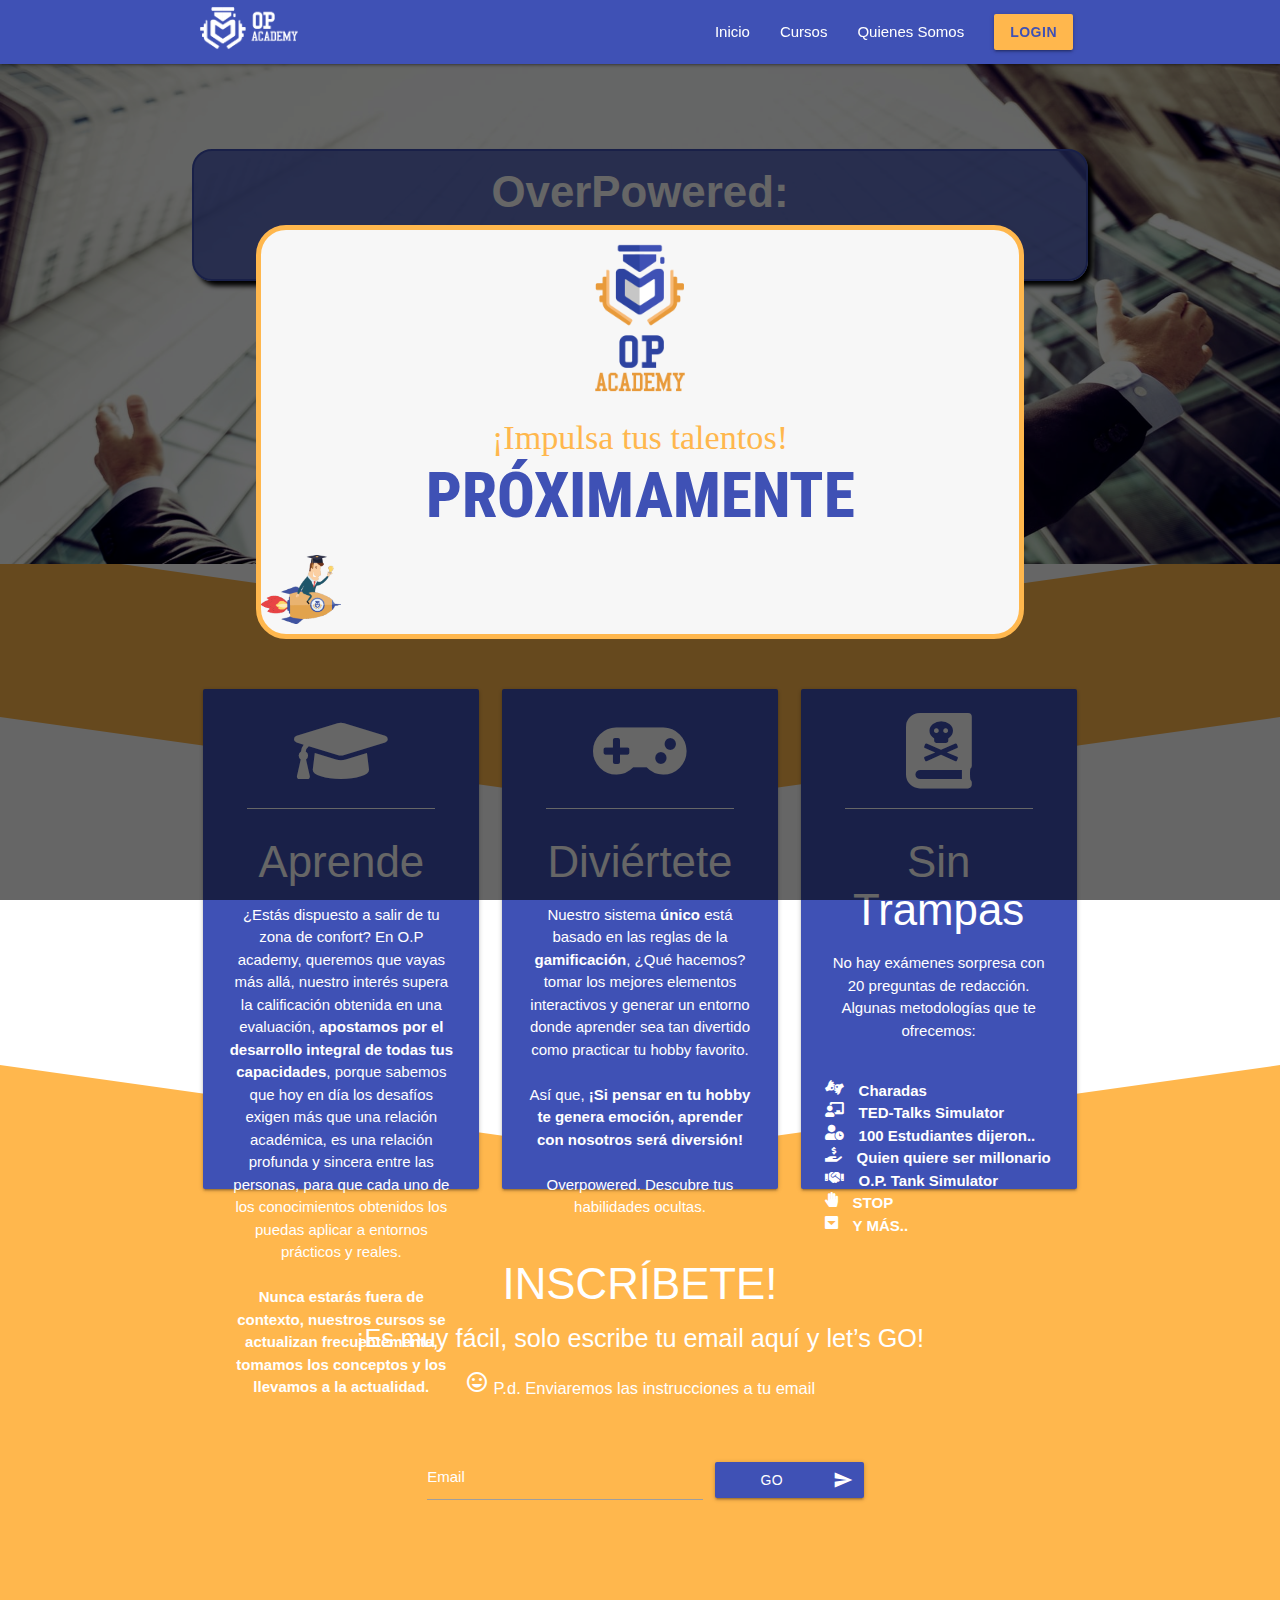
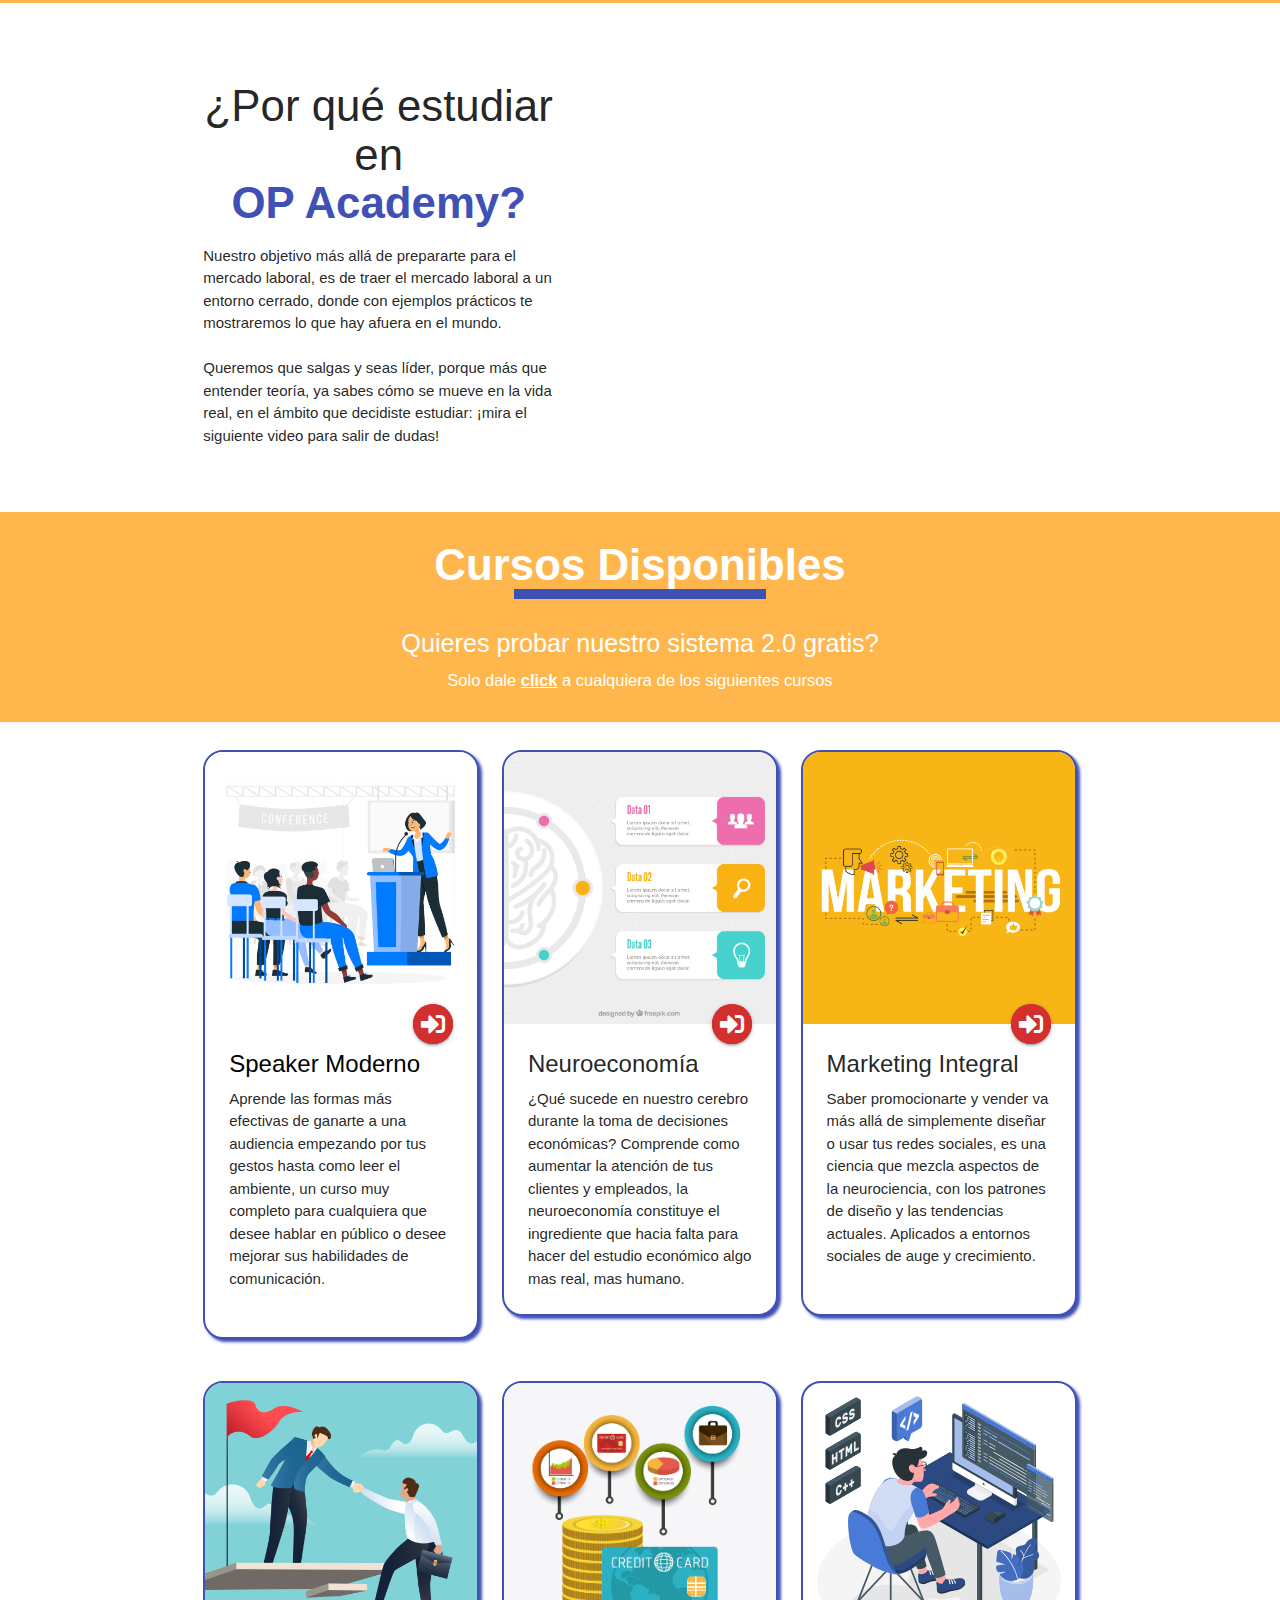
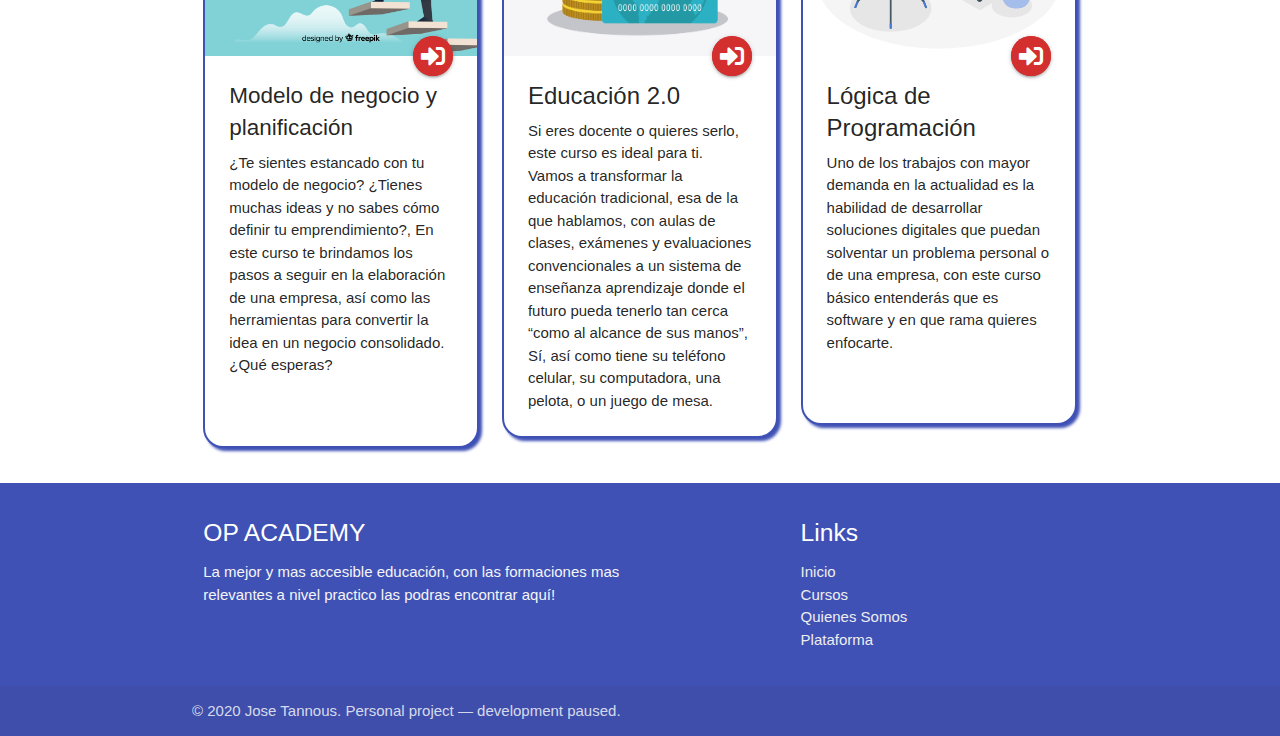
<file: index.html>
<!DOCTYPE html>
<html lang="en">
  <head>
    <!--Import Google Icon Fontt-->
    <link
      href="https://fonts.googleapis.com/icon?family=Material+Icons"
      rel="stylesheet"
    />
    <!--Import FONTAWESOME Icon Fontt-->
    <link
      rel="stylesheet"
      href="https://use.fontawesome.com/releases/v5.13.0/css/all.css"
    />
    <!--Import materialize.css-->
    <link
      type="text/css"
      rel="stylesheet"
      href="css/materialize.css"
      media="screen,projection"
    />
    <!--Import OP ACADEMY css-->
    <link
      type="text/css"
      rel="stylesheet"
      href="css/opstyle.css"
      media="screen,projection"
    />
    <!--Let browser know website is optimized for mobile-->
    <meta name="viewport" content="width=device-width, initial-scale=1.0" />
    <!-- title -->
    <meta charset="UTF-8" />
    <title>OP ACADEMY - Aprendizaje 2.0</title>
  </head>

  <body>
    <!-- BLOCKING AD -->

    <div class="block-ad-bg">
      <div class="block-ad-text center-align">
        <img src="img/logo-og.png" class="logoAD" />
        <h4 class="sub-text">¡Impulsa tus talentos!</h4>
        <h1 class="main-text">PRÓXIMAMENTE</h1>
        <img src="img/anim/rocketman.gif" class="rocketman" />
      </div>
    </div>

    <!-- NavBar -->

    <div class="navbar-fixed">
      <nav class="indigo">
        <div class="nav-wrapper container">
          <a href="#!" class="brand-logo"><img src="img/logo.png" /></a>
          <a href="#" data-target="mobile-demo" class="sidenav-trigger"
            ><i class="material-icons">menu</i></a
          >
          <ul class="right hide-on-med-and-down">
            <li><a href="index.html">Inicio</a></li>
            <li><a href="#!">Cursos</a></li>
            <li><a href="#!">Quienes Somos</a></li>
            <li>
              <a
                href="#!"
                class="btn waves-effect waves-light orange lighten-2 indigo-text btn-login"
                >Login</a
              >
            </li>
          </ul>
        </div>
      </nav>
    </div>

    <!-- Mobile NavBar -->
    <ul class="sidenav indigo" id="mobile-demo">
      <li><a href="index.html" class="white-text hoverable">Inicio</a></li>
      <li><a href="#!" class="white-text hoverable">Cursos</a></li>
      <li><a href="#!" class="white-text hoverable">Quienes Somos</a></li>
      <br />
      <li class="row">
        <div class="container">
          <a
            href="#!"
            class="hoverable btn waves-effect waves-light orange lighten-2 indigo-text btn-login col s12"
            >Login</a
          >
        </div>
      </li>
      <li class="row">
        <div class="container">
          <a
            href="#!"
            class="hoverable btn waves-effect waves-light orange lighten-2 indigo-text btn-login col s12"
            >Signup</a
          >
        </div>
      </li>
    </ul>

    <!-- 

      Content Starts Here
    
    -->

    <!-- 
      
      Slider Principal
    
    -->

    <div class="slider">
      <ul class="slides">
        <li>
          <img src="img/index/slider0.jpg" />
          <!-- random image -->
          <div class="caption center-align">
            <div class="box-slider"></div>
            <h3 class="slider-text">OverPowered:</h3>
            <h5 class="slider-subtext">
              ¡Descubrimos tus habilidades y talentos ocultos!
            </h5>
          </div>
        </li>
        <li>
          <img src="img/index/slider1.jpg" />
          <!-- random image -->
          <div class="caption center-align">
            <div class="box-slider"></div>
            <h3 class="slider-text">Certifícate en modalidad 2.0:</h3>
            <h5 class="slider-subtext">
              Con O.P academy estudiar es solo el inicio
            </h5>
          </div>
        </li>
        <li>
          <img src="img/index/slider2.jpg" />
          <!-- random image -->
          <div class="caption center-align">
            <div class="box-slider"></div>
            <h3 class="slider-text">Relájate y Disfruta:</h3>
            <h5 class="slider-subtext">
              ¡Mas allá de una calificación, hay una experiencia!
            </h5>
          </div>
        </li>
        <li>
          <img src="img/index/slider3.jpg" />
          <!-- random image -->
          <div class="caption center-align">
            <div class="box-slider"></div>
            <h3 class="slider-text">Modelo de estudio 2.0:</h3>
            <h5 class="slider-subtext">
              El futuro al alcance de tus manos
            </h5>
          </div>
        </li>
        <li>
          <img src="img/index/slider4.jpg" />
          <!-- random image -->
          <div class="caption center-align">
            <h3 class="slider-text">
              ¡Aprende, Disfruta y<br />
              comparte esta experiencia!
            </h3>
            <h5 class="slider-subtext">
              Creando redes para el éxito
            </h5>
            <div class="box-slider"></div>
          </div>
        </li>
      </ul>
    </div>

    <!-- 
      
      DIVISOR #1

     -->

    <br />
    <div class="row div1-fixer"></div>
    <div class="row">
      <div class="col s6 m6 l6 orange lighten-2 dividerLeft1">
        <div class="contenido1"></div>
      </div>
      <div class="col s6 m6 l6 orange lighten-2 dividerRight1">
        <div class="contenido1"></div>
      </div>
    </div>

    <!-- 
      
      PASOS CARDS

     -->
    <div class="container">
      <div class="row center-align">
        <div class="col s12 m6 l4">
          <div class="card-panel indigo hoverable">
            <i class="fas fa-graduation-cap fa-5x fa-inverse"></i>
            <div class="divider white"></div>
            <h3 class="title-card">Aprende</h3>
            <div class="white-text">
              ¿Estás dispuesto a salir de tu zona de confort? En O.P academy,
              queremos que vayas más allá, nuestro interés supera la
              calificación obtenida en una evaluación,
              <b
                >apostamos por el desarrollo integral de todas tus
                capacidades</b
              >, porque sabemos que hoy en día los desafíos exigen más que una
              relación académica, es una relación profunda y sincera entre las
              personas, para que cada uno de los conocimientos obtenidos los
              puedas aplicar a entornos prácticos y reales.
              <br />
              <br />
              <b
                >Nunca estarás fuera de contexto, nuestros cursos se actualizan
                frecuentemente, tomamos los conceptos y los llevamos a la
                actualidad.</b
              >
            </div>
          </div>
        </div>
        <div class="col s12 m6 l4">
          <div class="card-panel indigo hoverable">
            <i class="fas fa-gamepad fa-5x fa-inverse"></i>
            <div class="divider white"></div>
            <h3 class="title-card">Diviértete</h3>
            <div class="white-text">
              Nuestro sistema <b>único</b> está basado en las reglas de la
              <b>gamificación</b>, ¿Qué hacemos? tomar los mejores elementos
              interactivos y generar un entorno donde aprender sea tan divertido
              como practicar tu hobby favorito.
              <br />
              <br />
              Así que,
              <b
                >¡Si pensar en tu hobby te genera emoción, aprender con nosotros
                será diversión!</b
              >
              <br />
              <br />
              Overpowered. Descubre tus habilidades ocultas.
              <br />
              <br />
              <br />
              <br />
            </div>
          </div>
        </div>
        <div class="col s12 m12 l4">
          <div class="card-panel indigo hoverable">
            <i class="fas fa-book-dead fa-5x fa-inverse"></i>
            <div class="divider white"></div>
            <h3 class="title-card">Sin Trampas</h3>
            <div class="white-text">
              No hay exámenes sorpresa con 20 preguntas de redacción. Algunas
              metodologías que te ofrecemos:
            </div>
            <br />
            <ul class="white-text left-align">
              <li>
                <i class="fas fa-american-sign-language-interpreting left"></i
                ><b>Charadas</b>
              </li>
              <li>
                <i class="fas fa-chalkboard-teacher left"></i
                ><b>TED-Talks Simulator</b>
              </li>
              <li>
                <i class="fas fa-user-clock left"></i
                ><b>100 Estudiantes dijeron..</b>
              </li>
              <li>
                <i class="fas fa-hand-holding-usd left"></i
                ><b>Quien quiere ser millonario</b>
              </li>
              <li>
                <i class="fas fa-handshake left"></i><b>O.P. Tank Simulator</b>
              </li>
              <li><i class="fas fa-hand-paper left"></i><b>STOP</b></li>
              <li>
                <i class="fas fa-caret-square-down left"></i><b>Y MÁS..</b>
              </li>
            </ul>
          </div>
        </div>
      </div>
    </div>

    <!-- 

      CALL TO ACTION BANNEr

    -->
    <div class="row">
      <div class="col s6 m6 l6 orange lighten-2 dividerLeft2">
        <div class="contenido2"></div>
      </div>

      <div class="col s6 m6 l6 orange lighten-2 dividerRight2">
        <div class="contenido2"></div>
      </div>

      <div class="cta orange lighten-2">
        <h3>INSCRÍBETE!</h3>
        <h5 class="flow-text">
          ¡Es muy fácil, solo escribe tu email aquí y let’s GO!
        </h5>

        <p class="small-letters">
          <i class="material-icons">mood</i>
          P.d. Enviaremos las instrucciones a tu email
        </p>

        <br />

        <div class="row container">
          <form class="">
            <div class="input-field col s9 m6 offset-m2 l4 offset-l3">
              <input id="email" type="text" class="validate color-white" />
              <label for="email" class="white-text">Email</label>
            </div>
            <br />
            <button
              class="btn indigo waves-effect waves-light col s3 m3 l2 hoverable"
              type="submit"
              name="action"
            >
              GO
              <i class="material-icons right">send</i>
            </button>
          </form>
        </div>
      </div>
    </div>

    <!-- 

      VIDEO EXPLANATION SECTION

    -->

    <div class="container row youtube-sect-container">
      <div class="col s12 l5">
        <h3 class="center">
          ¿Por qué estudiar en
          <br />
          <b class="indigo-text">OP Academy?</b>
        </h3>

        <p>
          Nuestro objetivo más allá de prepararte para el mercado laboral, es de
          traer el mercado laboral a un entorno cerrado, donde con ejemplos
          prácticos te mostraremos lo que hay afuera en el mundo.
          <br />
          <br />
          Queremos que salgas y seas líder, porque más que entender teoría, ya
          sabes cómo se mueve en la vida real, en el ámbito que decidiste
          estudiar: ¡mira el siguiente video para salir de dudas!
        </p>
      </div>
      <div class="col s12 l6 offset-l1">
        <div class="video-container youtube-vid">
          <iframe
            width="560"
            height="315"
            src="https://www.youtube-nocookie.com/embed/zyh3lPYHlHI"
            frameborder="0"
            allow="accelerometer; autoplay; encrypted-media; gyroscope; picture-in-picture"
            allowfullscreen
          ></iframe>
        </div>
      </div>
    </div>

    <!-- 

      DIVIDER 2 SECTION

    -->

    <div class="row">
      <div class="orange lighten-2 col s12 center-align">
        <h3 class="white-text">
          <b>Cursos Disponibles</b>
          <div class="underline"></div>
        </h3>
        <p class="flow-text white-text">
          Quieres probar nuestro sistema 2.0 gratis?
        </p>
        <p class="small-letters white-text" style="margin: -20px 0 30px 0;">
          Solo dale <u><b>click</b></u> a cualquiera de los siguientes cursos
        </p>
      </div>
    </div>

    <!-- 

      CURSOS

    -->

    <!-- First Row -->
    <div class="container row">
      <div class="col s12 m4">
        <div class="card cursos-border">
          <div class="card-image">
            <img src="img/index/c-speaker.jpg" />
            <a
              href="/app/firstTime.html"
              class="btn-floating halfway-fab waves-effect waves-light red darken-2 pulse"
              ><i class="fas fa-sign-in-alt"></i
            ></a>
          </div>
          <div class="card-content">
            <span class="card-title black-text"><b>Speaker Moderno</b></span>
            <p>
              Aprende las formas más efectivas de ganarte a una audiencia
              empezando por tus gestos hasta como leer el ambiente, un curso muy
              completo para cualquiera que desee hablar en público o desee
              mejorar sus habilidades de comunicación.
              <br />
              <br />
            </p>
          </div>
        </div>
      </div>
      <div class="col s12 m4">
        <div class="card cursos-border">
          <div class="card-image">
            <img src="img/index/c-neuro.jpg" />

            <a
              href="/app/firstTime.html"
              class="btn-floating halfway-fab waves-effect waves-light red darken-2 pulse"
              ><i class="fas fa-sign-in-alt"></i
            ></a>
          </div>
          <div class="card-content">
            <span class="card-title"><b>Neuroeconomía</b></span>
            <p>
              ¿Qué sucede en nuestro cerebro durante la toma de decisiones
              económicas? Comprende como aumentar la atención de tus clientes y
              empleados, la neuroeconomía constituye el ingrediente que hacia
              falta para hacer del estudio económico algo mas real, mas humano.
            </p>
          </div>
        </div>
      </div>
      <div class="col s12 m4">
        <div class="card cursos-border">
          <div class="card-image">
            <img src="img/index/c-marketing.jpg" />

            <a
              href="/app/firstTime.html"
              class="btn-floating halfway-fab waves-effect waves-light red darken-2 pulse"
              ><i class="fas fa-sign-in-alt"></i
            ></a>
          </div>
          <div class="card-content">
            <span class="card-title"><b>Marketing Integral</b></span>
            <p>
              Saber promocionarte y vender va más allá de simplemente diseñar o
              usar tus redes sociales, es una ciencia que mezcla aspectos de la
              neurociencia, con los patrones de diseño y las tendencias
              actuales. Aplicados a entornos sociales de auge y crecimiento.
              <br />
              <br />
            </p>
          </div>
        </div>
      </div>
    </div>

    <!-- Second ROW -->

    <div class="container row">
      <div class="col s12 m4">
        <div class="card cursos-border">
          <div class="card-image">
            <img src="img/index/c-leadership.jpg" />
            <a
              href="/app/firstTime.html"
              class="btn-floating halfway-fab waves-effect waves-light red darken-2 pulse"
              ><i class="fas fa-sign-in-alt"></i
            ></a>
          </div>
          <div class="card-content">
            <span class="card-title" style="font-size: 1.5rem;"
              ><b>Modelo de negocio y planificación</b></span
            >
            <p>
              ¿Te sientes estancado con tu modelo de negocio? ¿Tienes muchas
              ideas y no sabes cómo definir tu emprendimiento?, En este curso te
              brindamos los pasos a seguir en la elaboración de una empresa, así
              como las herramientas para convertir la idea en un negocio
              consolidado. ¿Qué esperas?
              <br />
              <br />
              <br />
            </p>
          </div>
        </div>
      </div>
      <div class="col s12 m4">
        <div class="card cursos-border">
          <div class="card-image">
            <img src="img/index/c-finances.jpg" />

            <a
              href="/app/firstTime.html"
              class="btn-floating halfway-fab waves-effect waves-light red darken-2 pulse"
              ><i class="fas fa-sign-in-alt"></i
            ></a>
          </div>
          <div class="card-content">
            <span class="card-title"><b>Educación 2.0</b></span>
            <p>
              Si eres docente o quieres serlo, este curso es ideal para ti.
              Vamos a transformar la educación tradicional, esa de la que
              hablamos, con aulas de clases, exámenes y evaluaciones
              convencionales a un sistema de enseñanza aprendizaje donde el
              futuro pueda tenerlo tan cerca “como al alcance de sus manos”, Sí,
              así como tiene su teléfono celular, su computadora, una pelota, o
              un juego de mesa.
            </p>
          </div>
        </div>
      </div>
      <div class="col s12 m4">
        <div class="card cursos-border">
          <div class="card-image">
            <img src="img/index/c-programming-svg.svg" />

            <a
              href="/app/firstTime.html"
              class="btn-floating halfway-fab waves-effect waves-light red darken-2 pulse"
              ><i class="fas fa-sign-in-alt"></i
            ></a>
          </div>
          <div class="card-content">
            <span class="card-title"><b>Lógica de Programación</b></span>
            <p>
              Uno de los trabajos con mayor demanda en la actualidad es la
              habilidad de desarrollar soluciones digitales que puedan solventar
              un problema personal o de una empresa, con este curso básico
              entenderás que es software y en que rama quieres enfocarte.
              <br />
              <br />
              <br />
            </p>
          </div>
        </div>
      </div>
    </div>

    <!-- 

      FOOTER

    -->

    <footer class="page-footer indigo">
      <div class="container">
        <div class="row">
          <div class="col l6 s12">
            <h5 class="white-text">OP ACADEMY</h5>
            <p class="grey-text text-lighten-4">
              La mejor y mas accesible educación, con las formaciones mas
              relevantes a nivel practico las podras encontrar aquí!
            </p>
          </div>
          <div class="col l4 offset-l2 s12">
            <h5 class="white-text">Links</h5>
            <ul>
              <li><a class="grey-text text-lighten-3" href="#!">Inicio</a></li>
              <li><a class="grey-text text-lighten-3" href="#!">Cursos</a></li>
              <li>
                <a class="grey-text text-lighten-3" href="#!">Quienes Somos</a>
              </li>
              <li>
                <a class="grey-text text-lighten-3" href="#!">Plataforma</a>
              </li>
            </ul>
          </div>
        </div>
      </div>
      <div class="footer-copyright">
        <div class="container">
          © 2020 Jose Tannous. Personal project — development paused.
        </div>
      </div>
    </footer>

    <!--JavaScript at end of body for optimized loading-->
    <script type="text/javascript" src="js/materialize.min.js"></script>
    <script type="text/javascript" src="js/init.js"></script>
  </body>
</html>
</file>
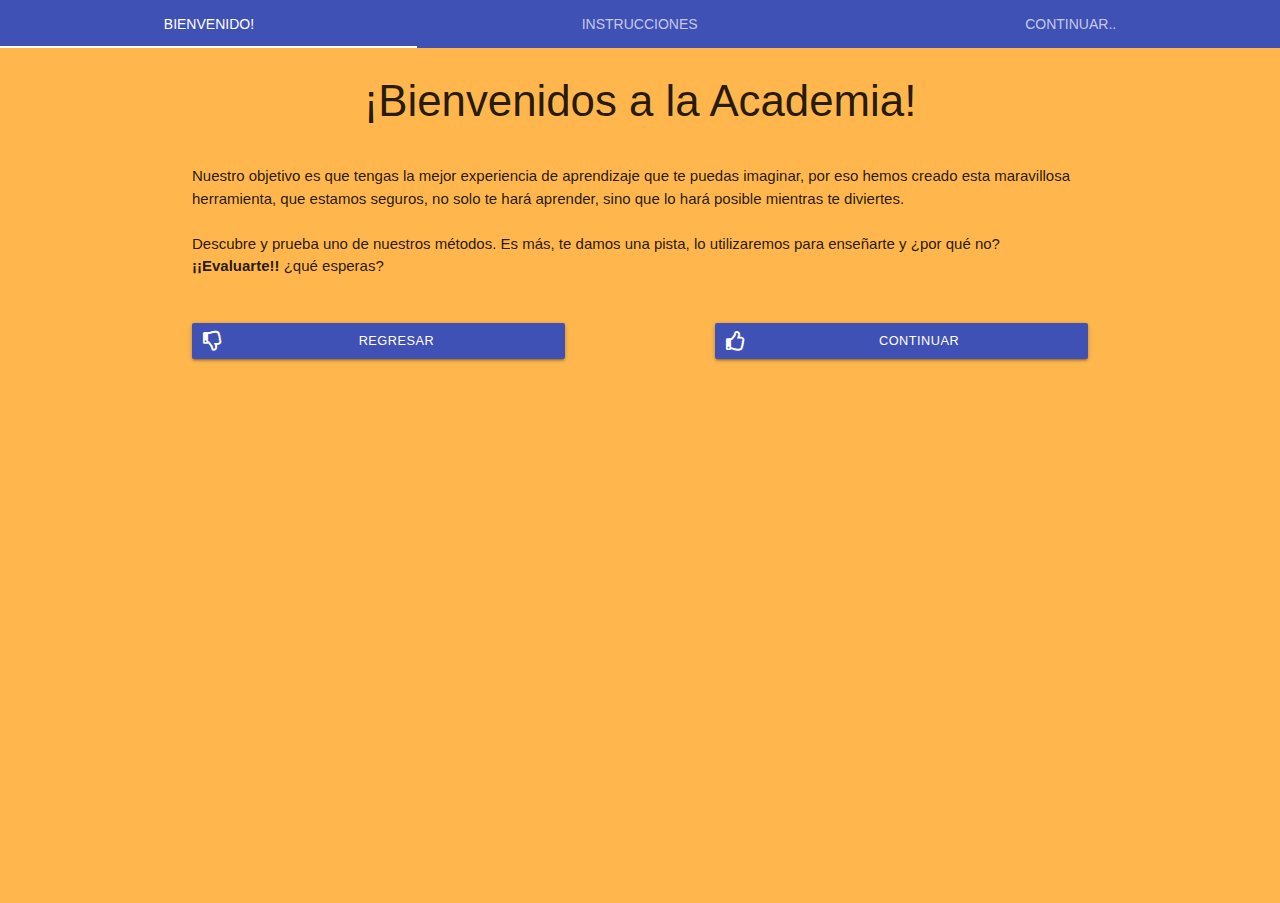
<file: app/firstTime.html>
<!DOCTYPE html>
<html lang="en">
  <head>
    <!--Import Google Icon Fontt-->
    <link
      href="https://fonts.googleapis.com/icon?family=Material+Icons"
      rel="stylesheet"
    />
    <!--Import FONTAWESOME Icon Fontt-->
    <link
      rel="stylesheet"
      href="https://use.fontawesome.com/releases/v5.13.0/css/all.css"
    />
    <!--Import materialize.css-->
    <link
      type="text/css"
      rel="stylesheet"
      href="/css/materialize.css"
      media="screen,projection"
    />
    <!--Import OP ACADEMY css-->
    <link
      type="text/css"
      rel="stylesheet"
      href="/css/opstyle.css"
      media="screen,projection"
    />
    <!--Let browser know website is optimized for mobile-->
    <meta name="viewport" content="width=device-width, initial-scale=1.0" />
    <!-- title -->
    <meta charset="UTF-8" />
    <title>OP ACADEMY - Aprendizaje 2.0</title>
  </head>
  <body class="firstTimeBody">
    <ul class="tabs tabs-fixed-width">
      <li class="tab col s4 tabs-firstTimers">
        <a id="screen1" class="active" href="#app-paso-1">Bienvenido!</a>
      </li>
      <li class="tab col s4 tabs-firstTimers">
        <a id="screen2" href="#app-paso-2">Instrucciones</a>
      </li>
      <li class="tab col s4 tabs-firstTimers">
        <a id="screen3" href="#app-paso-3">Continuar..</a>
      </li>
    </ul>
    <div id="app-paso-1" class="col s12 tab-fullscreen">
      <div class="container">
        <div class="row">
          <div class="col s12">
            <h3 class="center-align">¡Bienvenidos a la Academia!</h3>

            <br />
            Nuestro objetivo es que tengas la mejor experiencia de aprendizaje
            que te puedas imaginar, por eso hemos creado esta maravillosa
            herramienta, que estamos seguros, no solo te hará aprender, sino que
            lo hará posible mientras te diviertes.
            <br />
            <br />
            Descubre y prueba uno de nuestros métodos. Es más, te damos una
            pista, lo utilizaremos para enseñarte y ¿por qué no?
            <b>¡¡Evaluarte!!</b> ¿qué esperas?
            <br />
            <br />
            <br />
            <a
              class="btn btn-firstTimer indigo col s5 center-align"
              href="../index.html"
              ><i class="far fa-thumbs-down left"></i>Regresar</a
            >
            <a
              id="btn-goToScreen2"
              class="btn btn-firstTimer indigo col s5 push-s2 center-align"
              ><i class="far fa-thumbs-up left"></i>Continuar</a
            >
          </div>
        </div>
      </div>
    </div>
    <div id="app-paso-2" class="col s12 tab-fullscreen">
      <div class="container">
        <div class="row">
          <div class="col s12">
            <h3 class="center-align">Instrucciones<br />Generales</h3>

            <br />
            <ul>
              <li>
                <p>
                  <b>1. Leer todas las instrucciones</b> <br />Como cada
                  experiencia y cada ejercicio es diferente, es importante que
                  te acostumbres a leer las instrucciones de cada metodología
                  implementada.
                </p>
              </li>
              <li>
                <p>
                  <b>2. No te desesperes</b><br />
                  El algoritmo de OP Academy esta diseñado especialmente para
                  que aprendas y te diviertas, por lo que no acertar preguntas,
                  no significa automáticamente malas calificaciones. Ya que
                  monitoreamos de cerca tu crecimiento, más que tu perfección.
                </p>
              </li>
              <li>
                <p>
                  <b>3. Diviértete!!</b><br />Suena sencillo, pero es el más
                  importante, aprendemos a medida que nos equivocamos, por lo
                  que esta manera de enseñar es proporcionalmente efectiva,
                  tanto como tu paz y disfrute de las actividades.
                </p>
              </li>
            </ul>

            <br />
            <a
              id="btn-goToScreen1"
              class="btn btn-firstTimer indigo col s5 center-align"
              ><i class="far fa-thumbs-down left"></i>Regresar</a
            >
            <a
              id="btn-goToScreen3"
              class="btn btn-firstTimer indigo col s5 push-s2 center-align"
              ><i class="far fa-thumbs-up left"></i>Continuar</a
            >
          </div>
        </div>
      </div>
    </div>
    <div id="app-paso-3" class="col s12 tab-fullscreen">
      <div class="container">
        <div class="row">
          <div class="col s12">
            <h3 class="center-align">¿Preparado?</h3>

            <br />
            ¡Al darle continuar, estas aceptando los términos y política de la
            institución e iniciarías una etapa nueva de prueba para que puedas
            experimentar lo mejor de OP Academy! Aquí es donde inicia tu
            verdadera carrera y desarrollo profesional con muchas actividades
            dinámicas y horas de práctica. <b>¿Qué esperas?</b>
            <br />
            <br />
            <br />
            <a
              id="btn-goToScreen2A"
              class="btn btn-firstTimer indigo col s5 center-align"
              ><i class="far fa-thumbs-down left"></i>Regresar</a
            >
            <a
              href="games.html"
              class="btn btn-firstTimer indigo col s5 push-s2 center-align"
              ><i class="far fa-thumbs-up left"></i>Continuar</a
            >

            <br />
            <br />
            <br />
            <br />
            <p class="center-align">
              Continua para crear una cuenta! o haz
              <a href="#!" class="pink-text"><b>click aqui</b></a>
              para omitir este paso y logearte si ya tienes una.
            </p>
          </div>
        </div>
      </div>
    </div>

    <!-- Init JS -->
    <script type="text/javascript" src="/js/materialize.min.js"></script>
    <script type="text/javascript" src="/js/init.js"></script>
    <!--JavaScript at end of body for optimized loading-->
    <script type="text/javascript" src="/app/js/firstTimers.js"></script>
  </body>
</html>
</file>
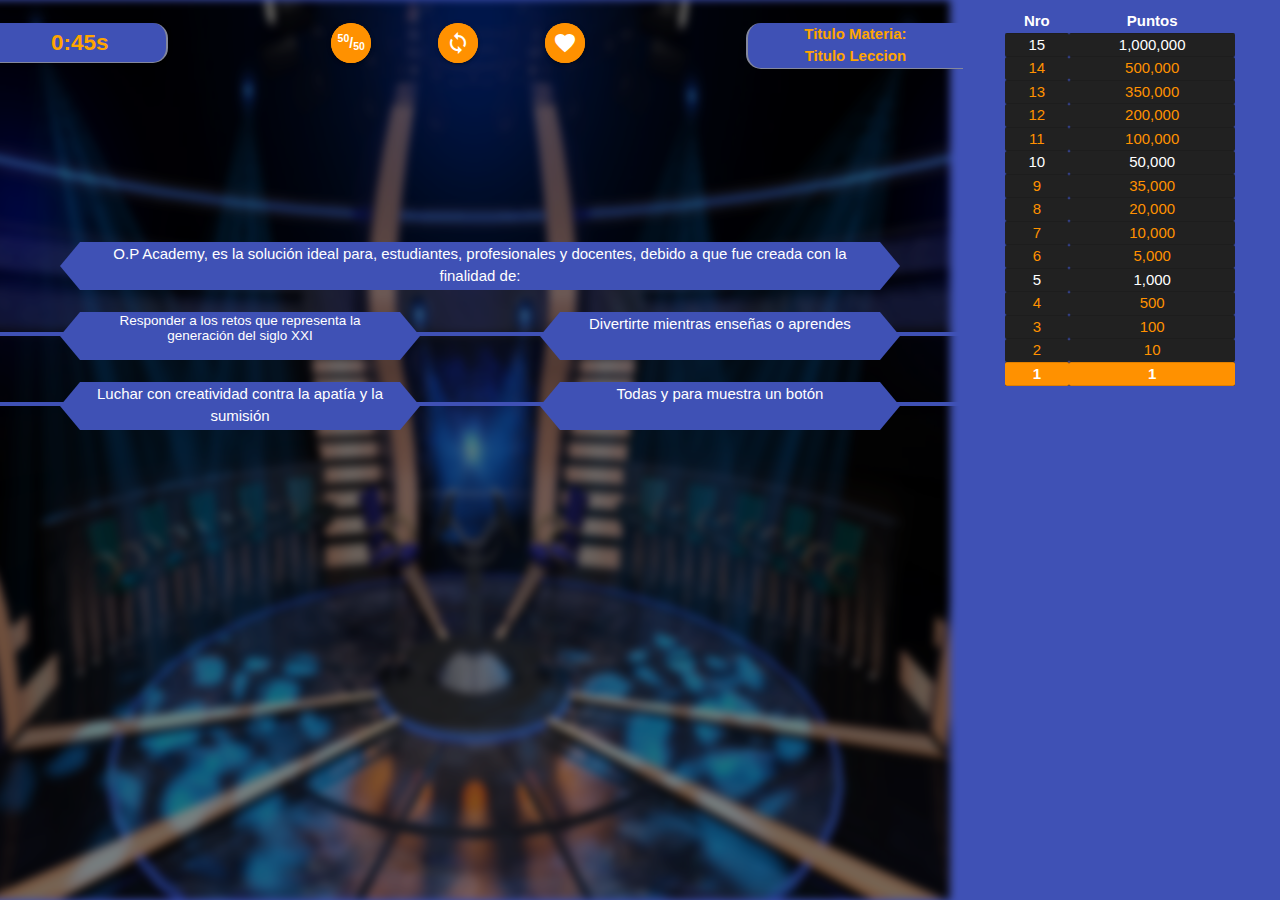
<file: app/games.html>
<!DOCTYPE html>
<html lang="en">
  <head>
    <!--Import Google Icon Fontt-->
    <link
      href="https://fonts.googleapis.com/icon?family=Material+Icons"
      rel="stylesheet"
    />
    <!--Import FONTAWESOME Icon Fontt-->
    <link
      rel="stylesheet"
      href="https://use.fontawesome.com/releases/v5.13.0/css/all.css"
    />
    <!--Import materialize.css-->
    <link
      type="text/css"
      rel="stylesheet"
      href="/css/materialize.css"
      media="screen,projection"
    />
    <!--Import OP ACADEMY css-->
    <link rel="stylesheet" href="/css/opstyle.css" />

    <!--Let browser know website is optimized for mobile-->
    <meta name="viewport" content="width=device-width, initial-scale=1.0" />
    <!-- title -->
    <meta charset="UTF-8" />
    <title>OP ACADEMY - Aprendizaje 2.0</title>
  </head>
  <body id="game-bg">
    <!-- 










      MODAL START HERE











    -->
    <!-- MODAL FOR PORTRAIT MODE -->
    <div class="container row hide-on-med-and-up">
      <div class="col s12 center-align">
        <!-- Modal Structure -->
        <div id="modal-portrait" class="modal black">
          <div class="modal-content">
            <h4 class="orange-text text-accent-3">Accion Necesaria!</h4>
            <p>
              Para disfrutar una experiencia mas amena, por favor voltea tu
              telefono de manera horizontal para hacer que este mensaje
              desaparezca e inicies a jugar!
              <br />
              <br />
              <br />
              <br />
              <i class="material-icons large rotate-phone">screen_rotation</i>
            </p>
          </div>
          <div class="modal-footer indigo">
            <a
              href="firstTime.html"
              class="modal-close waves-effect waves-light btn orange accent-3 col s12"
              >Regresar a las instrucciones</a
            >
          </div>
        </div>
      </div>
    </div>

    <!-- Open Modal Button Hidden - Activate to JS -->
    <a id="portrait-lock" class="btn modal-trigger hide" href="#modal-portrait"
      >Modal</a
    >

    <!-- 










      WEBSITE START HERE











    -->

    <div class="row game-load" style="height: 95vh;">
      <!-- 
        
          GAME LOGIC 
          IS 
          INSERTED HERE 
        
        -->

      <!-- 
        
          GAME LOGIC 
          END HERE 
        
        -->
    </div>

    <!-- Init JS -->
    <script type="text/javascript" src="/js/materialize.min.js"></script>
    <script type="text/javascript" src="/js/init.js"></script>
    <!--JavaScript at end of body for optimized loading-->
    <script type="text/javascript" src="/app/js/orientation.js"></script>
    <script type="text/javascript" src="/app/js/gameSelector.js"></script>
    <script type="text/javascript" src="/app/js/games/game0_blank.js"></script>
    <script
      type="text/javascript"
      src="/app/js/games/game1_qqsm/visual.js"
    ></script>
    <script
      type="text/javascript"
      src="/app/js/games/game1_qqsm/data.js"
    ></script>
    <script
      type="text/javascript"
      src="/app/js/games/game1_qqsm/logic.js"
    ></script>
  </body>
</html>
</file>
<file: css/opstyle.css>
@import url("https://fonts.googleapis.com/css2?family=Permanent+Marker&family=Roboto+Condensed:ital,wght@1,700&display=swap");
:root {
  --primary-color: #3f51b5;
  --secondary-color: rgb(255, 183, 77);
}

.tab-fullscreen {
  height: 95vh;
}

.firstTimeBody {
  background: var(--secondary-color);
}

#modal-portrait {
  border: var(--primary-color) solid 5px;
  background: var(--primary-color);
  color: white;
}

.rotate-phone {
  rotate: 45deg;
  animation-name: rotatePhone;
  animation-duration: 2s;
  animation-delay: 1s;
  animation-iteration-count: infinite;
  animation-timing-function: cubic-bezier(0.23, 1, 0.32, 1);
}

@keyframes rotatePhone {
  0% {
    rotate: 45deg;
  }
  70% {
    rotate: -45deg;
  }
  100% {
    rotate: 45deg;
  }
}

#game-bg {
  background: var(--primary-color);
}

.table-qqsm td,
.table-qqsm th {
  padding: 0px !important;
}

.triangulo-line {
  position: relative;
  border: var(--primary-color) solid 2px;
  top: 22px;
}

.box-question {
  border: var(--primary-color) solid 1px;
  background: var(--primary-color);
  color: white;
}

.box-answer {
  border: var(--primary-color) solid 1px;
  background: var(--primary-color);
  color: white;
  z-index: 1;
  position: relative;
}

.triangulo-der {
  width: 0;
  height: 0;
  border-left: 20px solid var(--primary-color);
  border-top: 1.6rem solid transparent;
  border-bottom: 1.6rem solid transparent;
  z-index: 1;
  position: relative;
}

.triangulo-izq {
  width: 0;
  height: 0px;
  border-right: 20px solid var(--primary-color);
  border-top: 1.6rem solid transparent;
  border-bottom: 1.6rem solid transparent;
  z-index: 1;
  position: relative;
}

.qqsm-pic {
  height: 100% !important;
  width: 75vw !important;
  position: absolute;
  z-index: -1000;
  left: 0;
  top: 0;
  filter: blur(4px) brightness(0.5);
  -webkit-filter: blur(4px) brightness(0.5);
  margin-left: -10px;
}

.align-vertical {
  margin-top: 12%;
}

.qqsm-title {
  border-radius: 15px 0 0 15px;
  border-left: solid 2px rgba(150, 150, 150, 0.8);
  border-bottom: solid 1px rgba(150, 150, 150, 0.8);
  font-weight: 600;
  color: orange;
}

.qqsm-timer {
  font-weight: 700;
  width: 80%;
  border-radius: 0 15px 15px 0;
  cursor: default;
  margin-left: -8%;
  border-right: solid 2px rgba(150, 150, 150, 0.8);
  border-bottom: solid 1px rgba(150, 150, 150, 0.8);
  color: orange;
  font-size: 1.5rem;
}

.qqsm-selected {
  background: #ff9100;
  color: white;
  font-weight: 600;
}

.qqsm-passed {
  background: grey;
  color: white;
}

.qqsm-passed-checkpoint {
  background: grey;
  color: orange;
  font-weight: 600;
}

.texto-largo {
  line-height: 1rem;
  font-size: 0.9rem;
}

.texto-muy-largo {
  line-height: 1rem;
  font-size: 0.6rem;
}

/*




    MEDIA QUERYS




*/
/*


    SMALL SCREENS


*/
@media only screen and (max-width: 778px) {
  .triangulo-der {
    width: 0;
    height: 0;
    border-left: 20px solid var(--primary-color);
    border-top: 1.6rem solid transparent;
    border-bottom: 1.6rem solid transparent;
    z-index: 1;
    position: relative;
  }
  .triangulo-izq {
    width: 0;
    height: 0px;
    border-right: 20px solid var(--primary-color);
    border-top: 1.6rem solid transparent;
    border-bottom: 1.6rem solid transparent;
    z-index: 1;
    position: relative;
  }
  .align-vertical {
    margin-top: 10%;
  }
}

@media only screen and (max-width: 668px) {
  .triangulo-izq {
    width: 0;
    height: 0px;
    border-right: 20px solid var(--primary-color);
    border-top: 2rem solid transparent;
    border-bottom: 2rem solid transparent;
    z-index: 1;
    position: relative;
  }
  .triangulo-der {
    width: 0;
    height: 0;
    border-left: 20px solid var(--primary-color);
    border-top: 2rem solid transparent;
    border-bottom: 2rem solid transparent;
    z-index: 1;
    position: relative;
  }
  .box-answer {
    height: 4rem !important;
    margin-bottom: 10px !important;
  }
  .box-question {
    height: 4rem !important;
  }
  .triangulo-line {
    position: relative;
    border: var(--primary-color) solid 2px;
    top: 28px;
  }
  .align-vertical {
    margin-top: 8%;
  }
  .qqsm-timer {
    margin-left: -10%;
  }
}

@media only screen and (max-width: 454px) {
  .box-question {
    width: 79% !important;
  }
}

/*


    LARGE SCREENS


*/
@media only screen and (min-width: 800px) {
  .align-vertical {
    margin-top: 10%;
  }
}

@media only screen and (min-width: 967px) {
  .box-question {
    height: 3.12rem !important;
  }
  .separator-questions {
    margin-top: 15% !important;
  }
}

@media only screen and (min-width: 1024px) {
  .triangulo-der {
    width: 0;
    height: 0;
    border-left: 20px solid var(--primary-color);
    border-top: 1.6rem solid transparent;
    border-bottom: 1.6rem solid transparent;
  }
  .triangulo-izq {
    width: 0;
    height: 0px;
    border-right: 20px solid var(--primary-color);
    border-top: 1.6rem solid transparent;
    border-bottom: 1.6rem solid transparent;
  }
  .align-vertical {
    margin-top: 24%;
  }
}

@media only screen and (min-width: 1200px) {
  .box-question {
    height: 3.18rem !important;
  }
  .box-answer {
    height: 3.18rem !important;
  }
  .separator-questions {
    margin-top: 10% !important;
  }
  .align-vertical {
    margin-top: 20%;
  }
}

@media only screen and (min-width: 1200px) {
  .align-vertical {
    margin-top: 17%;
  }
}

.rocketman {
  width: 80px;
  float: left;
  position: relative;
  animation: rocketman 5s infinite;
}

@keyframes rocketman {
  0% {
    left: 0;
    transform: translateX(-200%);
    opacity: 0;
  }
  5% {
    left: 0%;
    transform: translateX(0);
    opacity: 1;
  }
  95% {
    left: 100%;
    transform: translateX(-100%);
    opacity: 1;
  }
  100% {
    left: 100%;
    transform: translateX(100%);
    opacity: 0;
  }
}

@keyframes rocketmansmall {
  0% {
    left: 0;
    transform: translateX(-200%);
    opacity: 0;
  }
  5% {
    left: 0%;
    transform: translateX(0);
    opacity: 1;
  }
  95% {
    left: 73%;
    transform: translateX(-100%);
    opacity: 1;
  }
  100% {
    left: 100%;
    transform: translateX(100%);
    opacity: 0;
  }
}

/*

  AD BLOCK

*/
.block-ad-bg {
  height: 100vh;
  width: 100vw;
  top: 0;
  left: 0;
  background: rgba(0, 0, 0, 0.6);
  position: fixed;
  z-index: 10;
}

.block-ad-text {
  height: auto;
  width: 60vw;
  top: 25vh;
  left: 20vw;
  background: #f7f7f7;
  position: fixed;
  padding: 10px 0;
  border: var(--secondary-color) solid 5px;
  border-radius: 30px;
}

.sub-text {
  font-family: "Permanent Marker", cursive;
  color: var(--secondary-color);
}

.main-text {
  font-weight: 800;
  font-family: "Roboto Condensed", sans-serif;
  color: var(--primary-color);
  margin-top: -10px;
}

.logoAD {
  height: auto;
  width: 200px;
  margin-top: -20px;
  margin-bottom: -30px;
}

/*

  GENERAL

*/
.primary-text {
  color: var(--primary-color);
}

.secondary-text {
  color: var(--secondary-color);
}

.primary-bg {
  background: var(--primary-color);
}

.secondary-bg {
  background: var(--secondary-color);
}

/*

  NAV BAR

*/
nav img {
  height: 55px;
}

.btn-login {
  font-weight: 700;
}

/*

  SLIDER

*/
.slider-text {
  font-weight: 800;
  color: white;
  text-shadow: black;
}

.slider-subtext {
  font-weight: 500;
  text-shadow: black;
}

.box-slider {
  background: rgba(63, 81, 181, 0.8);
  height: 100%;
  width: 100%;
  top: 10px;
  position: absolute;
  z-index: -1;
  border-radius: 20px;
  border: var(--primary-color) solid 2px;
  box-shadow: 5px 5px 5px black;
}

.slides {
  height: 500px !important;
}

.slider {
  height: 540px !important;
}

/*

  CARDS

*/
.divider {
  margin: 20px;
}

.title-card {
  color: white;
}

/*

  MIDDLE WEBSITE DIVISION

*/
.div1-fixer {
  width: 50%;
  height: 80px;
  background: var(--secondary-color);
  margin-bottom: -96px;
}

.contenido1 {
  height: 170px;
}

.dividerLeft1 {
  transform: skewY(8deg);
  margin-bottom: -120px;
  transform: translate3d(2550, 0, 0);
  position: relative;
  z-index: -1000;
}

.dividerRight1 {
  transform: skewY(-8deg);
  margin-bottom: -100px;
  transform: translate3d(2550, 0, 0);
  position: relative;
  z-index: -1000;
}

.contenido2 {
  height: 150px;
}

.dividerLeft2 {
  transform: skewY(8deg);
  margin-top: -120px;
  transform: translate3d(2550, 0, 0);
  position: relative;
  z-index: -1000;
}

.dividerRight2 {
  transform: skewY(-8deg);
  margin-top: -120px;
  transform: translate3d(2550, 0, 0);
  position: relative;
  z-index: -1000;
}

.titulo {
  margin-bottom: -50px;
}

/*

  CALL TO ACTION

*/
.cta {
  text-align: center;
  color: white;
  padding-bottom: 60px;
  margin-top: -70px;
}

.icon-perfect {
  margin-top: 10px;
}

.small-letters {
  font-size: 1.1rem;
}

/*

  CURSOS DISPONIBLES

*/
.underline {
  background: var(--primary-color);
  width: 70%;
  height: 10px;
  margin: auto;
}

.cursos-border {
  border-radius: 20px;
  box-shadow: 3px 3px 3px var(--primary-color);
  border: var(--primary-color) solid 2px;
}

.cursos-border:hover {
  border-radius: 20px;
  box-shadow: 3px 3px 3px var(--secondary-color);
  border: var(--secondary-color) solid 2px;
}

.card-image img {
  border-top-left-radius: 18px !important;
  border-top-right-radius: 18px !important;
}

/*

  INSTRUCTIONS SCREEN BEFORE GAMES

*/
.btn-firstTimer {
  font-size: 0.85rem;
}

/*




















  MEDIA QUERYS




















*/
@media only screen and (max-height: 450px) and (max-width: 900px) {
  .block-ad-text {
    padding: 0;
    top: 30vh;
    left: 7vw;
    height: 50vh;
    width: auto;
    display: flex;
    align-items: center;
  }
  .sub-text {
    font-size: 2vw;
    margin: 0;
    margin-right: 2vw;
    margin-left: -2vw;
  }
  .main-text {
    font-size: 4vw;
    margin: 0;
    margin-right: 2vw;
  }
  .logoAD {
    width: 25vw;
    height: auto;
    margin-top: 0 !important;
    margin-bottom: 0 !important;
  }
  .rocketman {
    position: absolute;
    margin-left: 20vw;
    animation: rocketmansmall 5s infinite;
    bottom: 10px;
  }
}

@media only screen and (max-width: 600px) {
  /*

    CARDS

  */
  .container-mobile {
    padding: 0 6%;
  }
  /*

    AD BLOCK

  */
  .sub-text {
    font-family: "Permanent Marker", cursive;
    color: var(--secondary-color);
    font-size: 2rem !important;
    margin-top: -10px;
  }
  .main-text {
    font-weight: 800;
    font-family: "Roboto Condensed", sans-serif;
    color: var(--primary-color);
    margin-top: 20px;
    font-size: 2.5rem !important;
  }
}

@media only screen and (max-width: 900px) {
  /*

    Youtube Section Margin Bottom

  */
  .container-mobile {
    padding: 0 6%;
  }
  .youtube-vid {
    margin-bottom: 40px;
  }
  /*

  CURSOS DISPONIBLES

*/
  .underline {
    background: var(--primary-color);
    width: 80%;
    height: 10px;
    margin: auto;
  }
}

@media only screen and (max-width: 500px) {
  .sub-text {
    font-size: 1.5rem !important;
  }
  .main-text {
    font-weight: 800;
    font-size: 1.8rem !important;
  }
  .logoAD {
    height: auto;
    width: 150px;
    margin-top: 0 !important;
    margin-bottom: 0 !important;
  }
}

@media only screen and (min-width: 600px) {
  /*

    DIVISOR #1

  */
  .div1-fixer {
    width: 50%;
    height: 148px;
    background: var(--secondary-color);
    margin-bottom: -181px;
  }
}

@media only screen and (min-width: 993px) {
  /*

    CARDS

  */
  .container-mobile {
    padding: 0 6%;
  }
  .card-panel {
    height: 500px;
  }
  .underline {
    background: var(--primary-color);
    width: 20%;
    height: 10px;
    margin: auto;
  }
  /*

    DIVISOR #1

  */
  .div1-fixer {
    width: 50%;
    height: 115px;
    background: var(--secondary-color);
    margin-bottom: -150px;
  }
  /*

    YOUTUBE SECTION

  */
  .youtube-sect-container {
    margin-top: 50px;
    margin-bottom: 50px;
  }
  .youtube-vid {
    margin-top: 100px;
  }
}

@media only screen and (min-width: 1200px) {
  /*

    YOUTUBE SECTION

  */
  .youtube-sect-container {
    margin-top: 50px;
  }
  .youtube-vid {
    margin-top: 100px;
  }
}

@media only screen and (min-width: 1400px) {
  /*

    YOUTUBE SECTION

  */
  .youtube-sect-container {
    margin-top: 50px;
  }
  .youtube-vid {
    margin-top: 30px;
  }
}

@media only screen and (min-width: 1800px) {
  /*

    DIVISOR #1

  */
  .div1-fixer {
    width: 50%;
    height: 80px;
    background: var(--secondary-color);
    margin-bottom: -145px;
  }
  /*

  SLIDER

  */
  .slides {
    height: 70vh !important;
  }
  .slider {
    height: 80vh !important;
  }
  /*

    YOUTUBE SECTION

  */
  .youtube-vid {
    margin-bottom: 20px;
  }
  /*

  CURSOS DISPONIBLES

*/
  .underline {
    background: var(--primary-color);
    width: 20%;
    height: 10px;
    margin: auto;
  }
}
</file>
